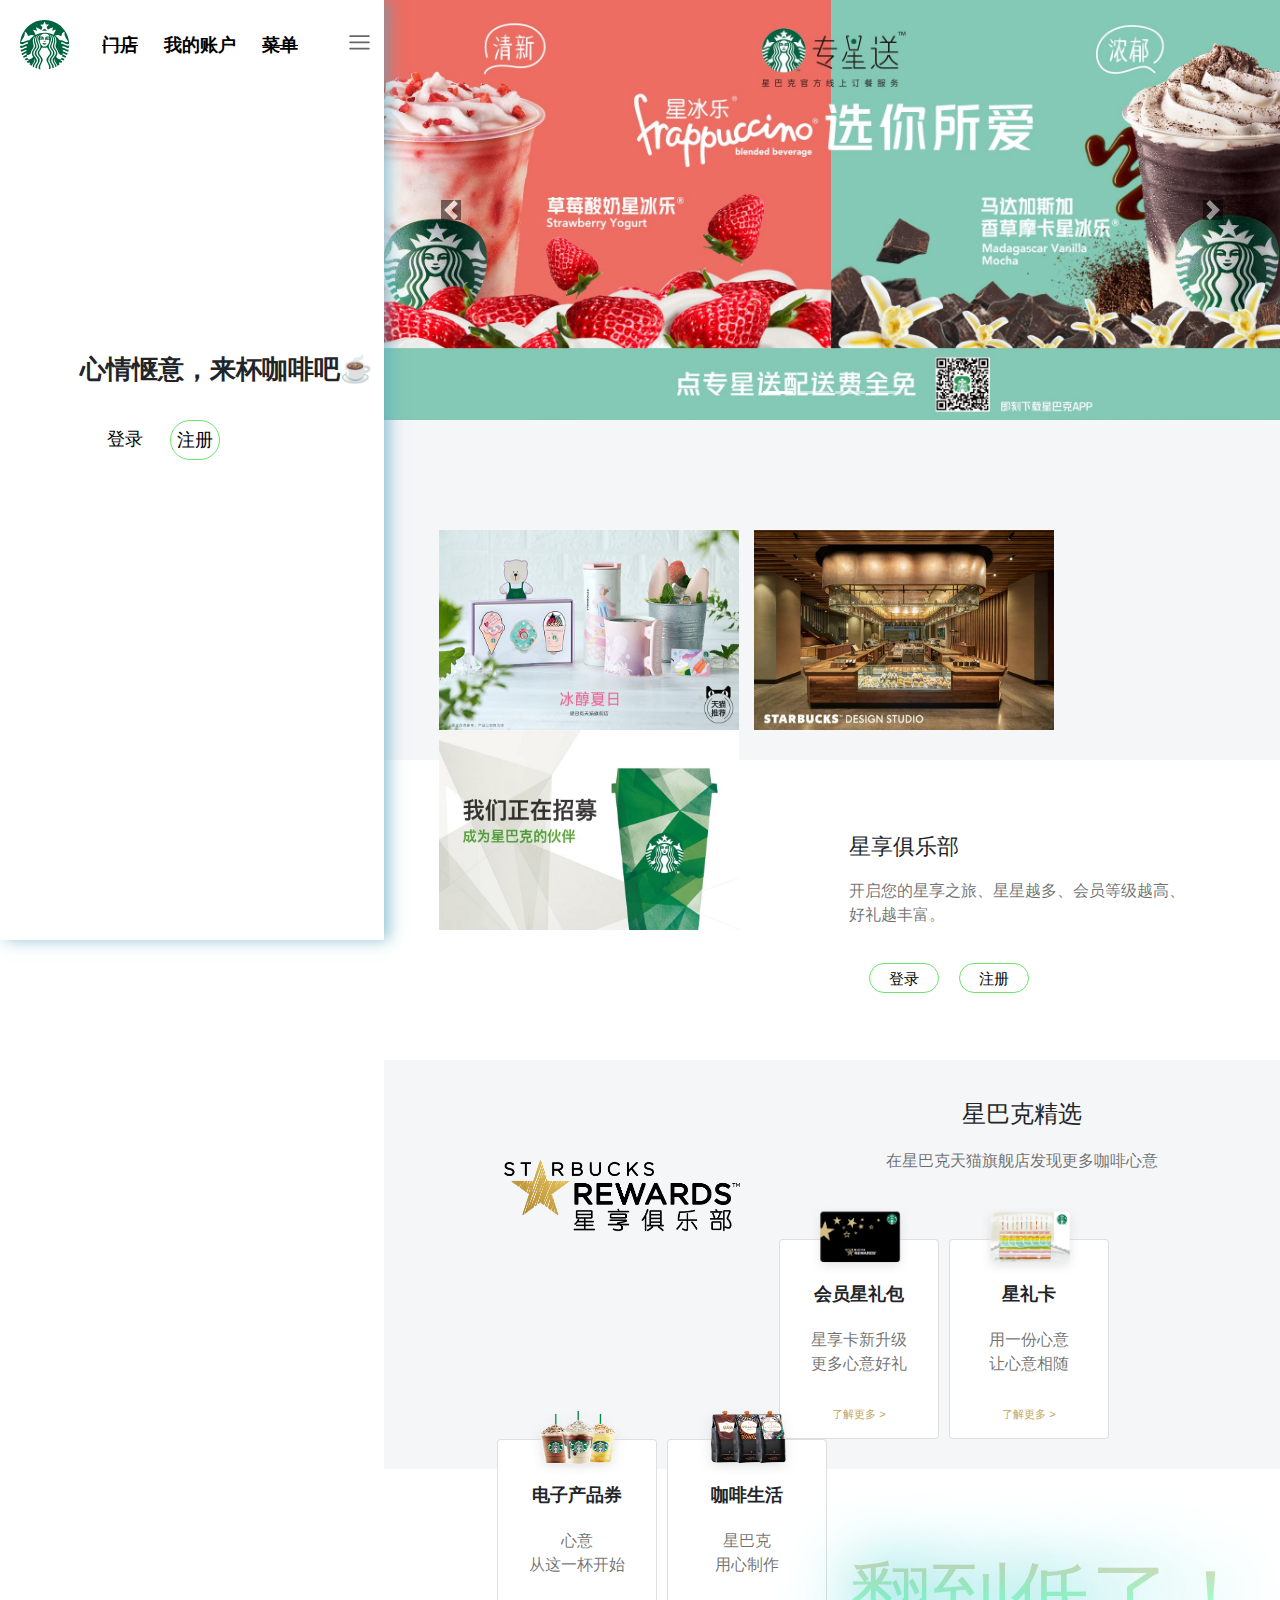
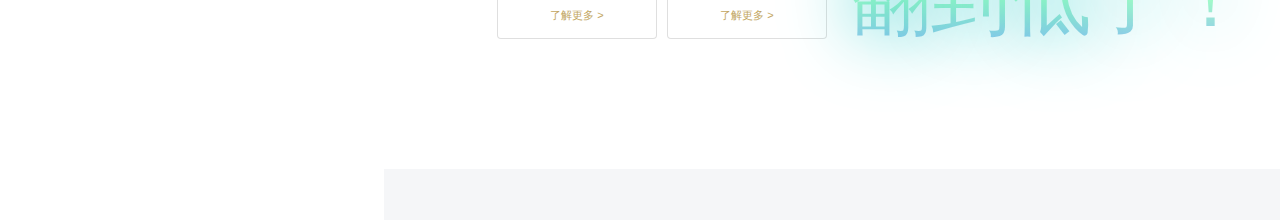
<file: index.html>
<!doctype html>
<html lang="en">
<head>
    <meta charset="utf-8">
    <meta name="viewport" content="width=device-width, initial-scale=1, shrink-to-fit=no">

    <link rel="stylesheet" type="text/css" href="Bootstrap/bootstrap.min.css">
    <link rel="stylesheet" type="text/css" href="css/index.css">
    <script src="jquery/jquery-3.4.1.min.js"></script>
    <title>星巴克</title>
</head>
<body>

    <script src="Bootstrap/jquery.slim.min.js"></script>
    <script src="Bootstrap/popper.min.js"></script>
    <script src="Bootstrap/bootstrap.min.js"></script>

    <div id="body_left">
        <iframe name="b_left" id="iframe1" src="src/nav.html" frameborder="0" align="left" width="100%" height="100%" scrolling="no">
        </iframe>
    </div>

    <div id="body_right">
        <iframe name="b_right" id="iframe2" src="src/sy.html" frameborder="0" align="left" width="100%" height="100%" scrolling="no">
        </iframe>
    </div>


</body>
</html>
</file>
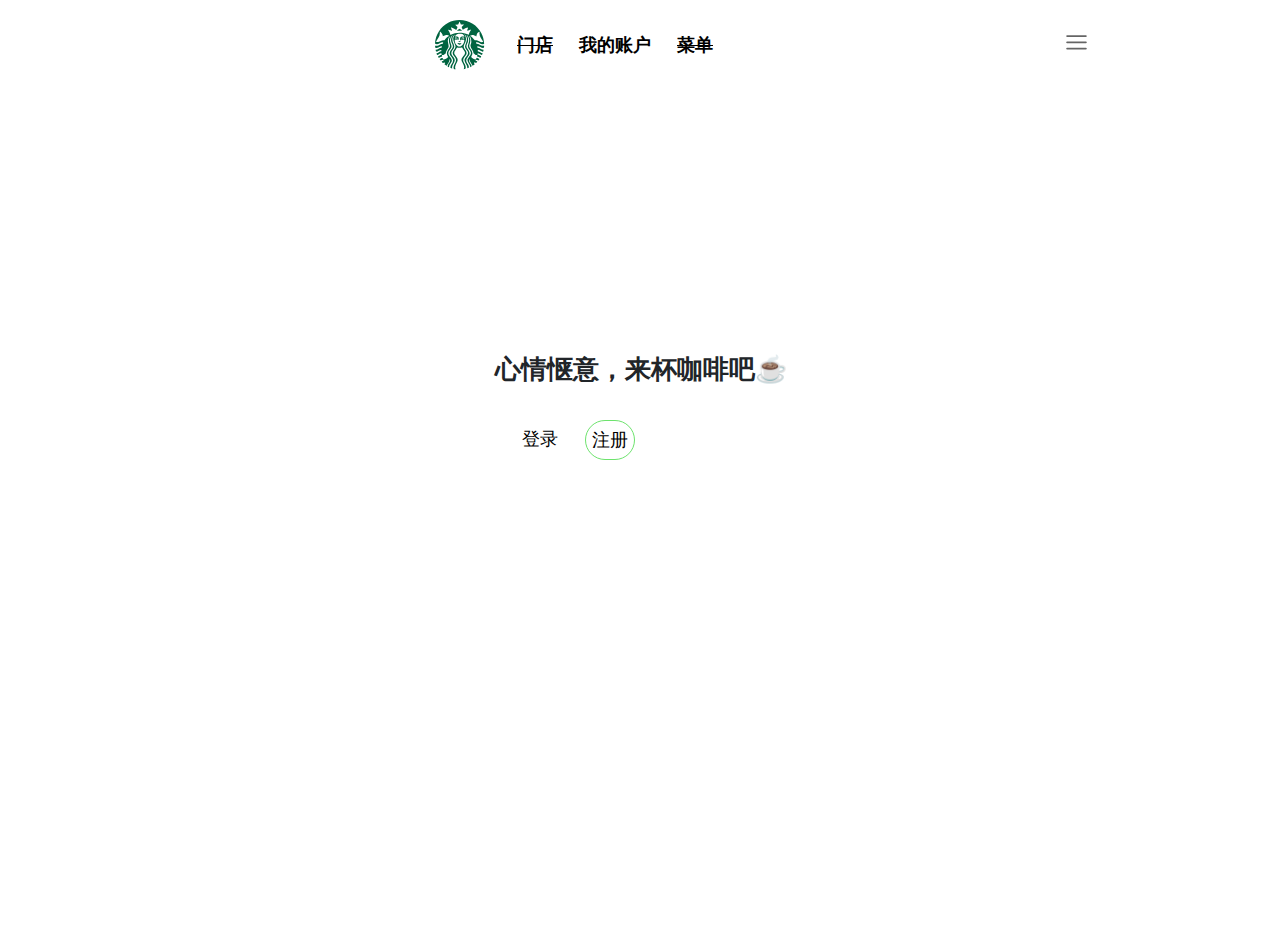
<file: src/nav.html>
<!doctype html>
<html lang="en">
<head>
    <meta charset="utf-8">
    <meta name="viewport" content="width=device-width, initial-scale=1, shrink-to-fit=no">

    <link rel="stylesheet" type="text/css" href="../Bootstrap/bootstrap.min.css">
    <link rel="stylesheet" type="text/css" href="../css/nav.css">
    <link rel="stylesheet" type="text/css" href="../css/nav_nav.css">
    <script src="../jquery/jquery-3.4.1.min.js"></script>
    <script src="../jquery/nav.js"></script>
    <script src="../js/qhys.js"></script>
    <title>nav</title>
</head>
<body>
<script src="../Bootstrap/jquery.slim.min.js"></script>
<script src="../Bootstrap/popper.min.js"></script>
<script src="../Bootstrap/bootstrap.min.js"></script>

<div id="nav_top">
    <div class="logo">
        <a href="../index.html" target="b_right"><img src="../img/logo.svg" class="logo" title="首页"/></a>
    </div>

    <div class="nav_top_nav" id="nav_top_nav1">
        <ul class="ul1">
            <li><a href="#"><s>门店</s></a></li>
            <li><a href="wdzh.html" target="b_right" id="wdzhy">我的账户</a></li>
            <li><a href="#"><s>菜单</s></a></li>
        </ul>
    </div>

    <div class="kz">
        <a href="#">
            <img src="../img/icon-hamburger.svg" class="kz" id="djkz"/>
        </a>
    </div>
</div>

<div id="nav_body">
    <iframe name="b_left" id="iframe2" src="../src/nav/moren.html" frameborder="0" align="left" width="100%" height="100%" scrolling="no">
    </iframe>
    <div id="nav_body2" >
        <div class="nav_body2_top nav_nav_nav">
            <ul>
                <li>门店</li>
                <li>星享俱乐部</li>
                <li>菜单</li>
            </ul>
            <hr class="b">
        </div>
        <div class="nav_body2_body nav_nav_nav">
            <ul>
                <li>星巴克移动应用</li>
                <li>星礼卡</li>
                <li>星巴克甄选</li>
                <li>啡快 - 在线点&nbsp;到店取</li>
                <li>专星送</li>
                <li>咖啡星讲堂</li>
                <li>上海烘培工厂</li>
                <li>关于星巴克</li>
                <li>帮助中心</li>
            </ul>
            <hr class="b">
        </div>
        <div class="nav_body2_bot">
            <div class="nav_body2_bot2">
                <div id="dl" class="dlzc"><a href="wdzh.html" target="b_right">登录</a></div>
                <div id="zc" class="dlzc zcbk"><a href="zc.html" target="b_right">注册</a></div>
            </div>

        </div>
    </div>
</div>



</body>
</html>
</file>
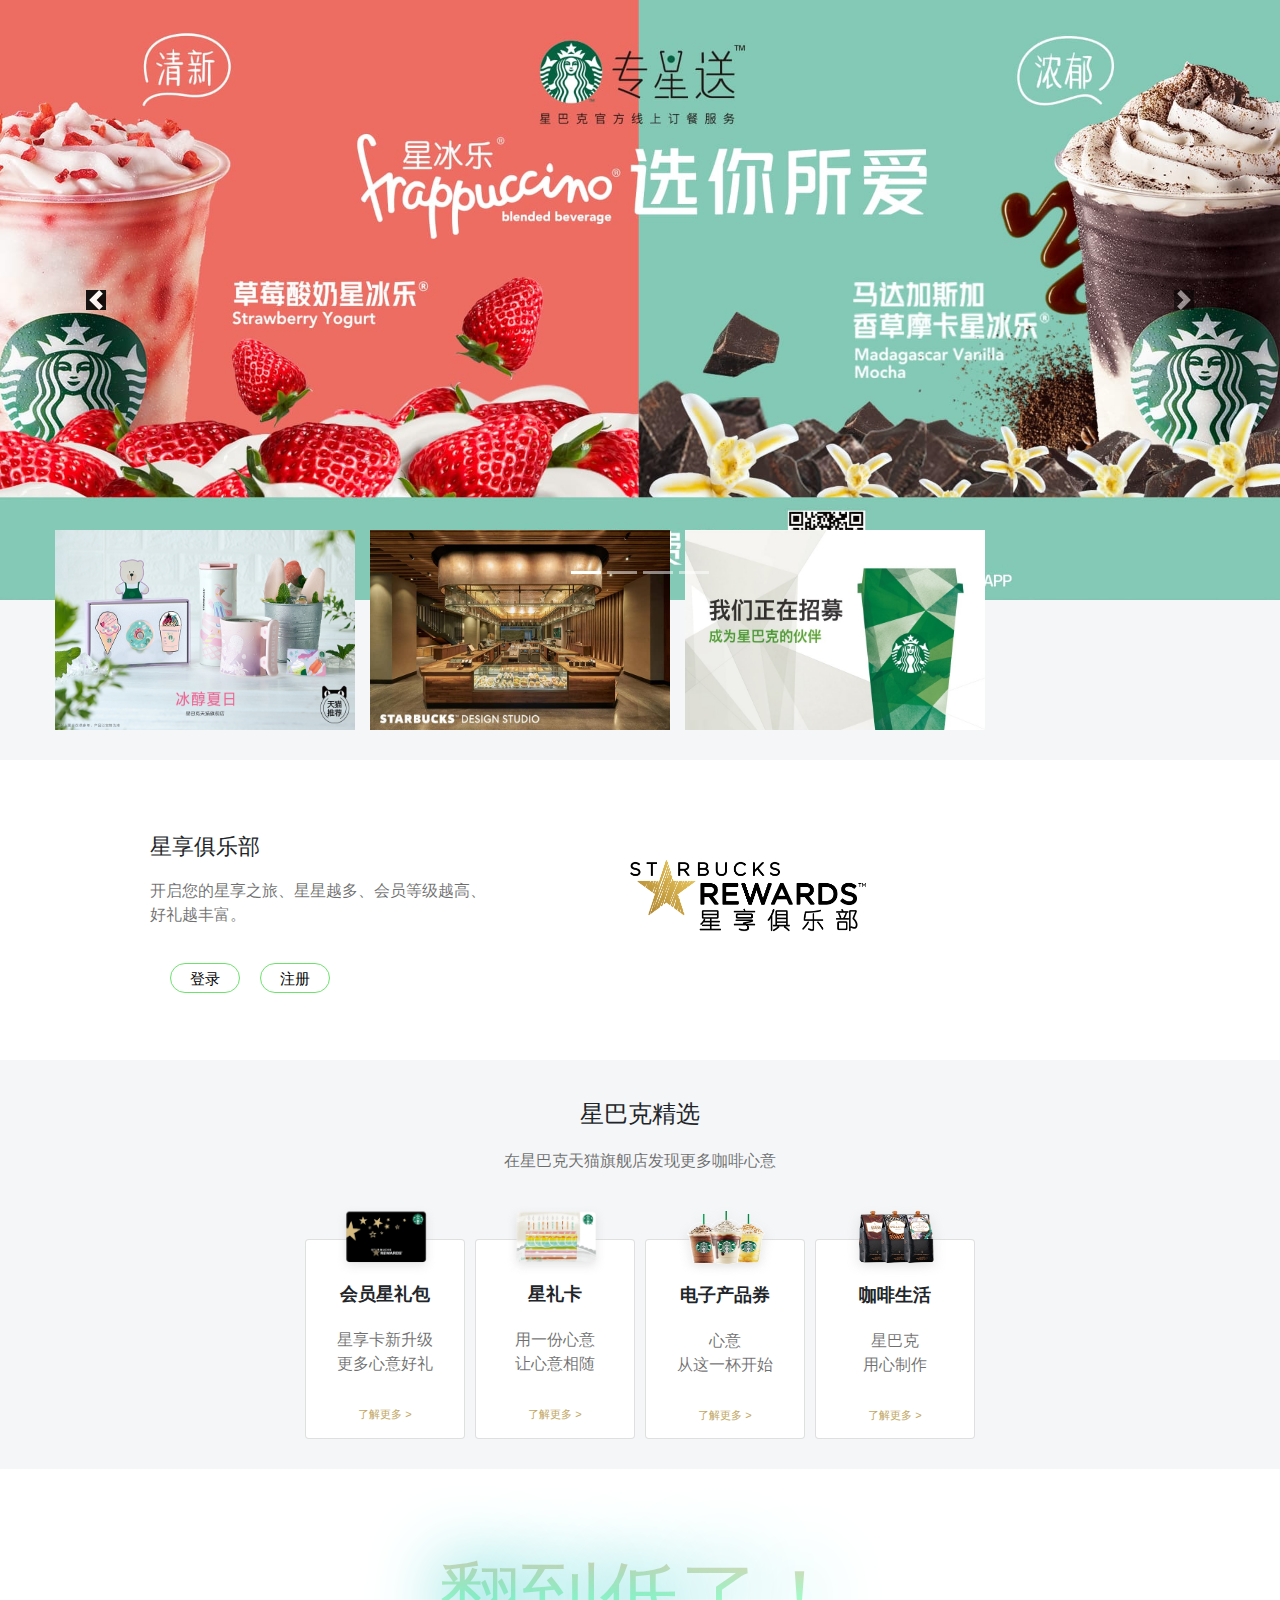
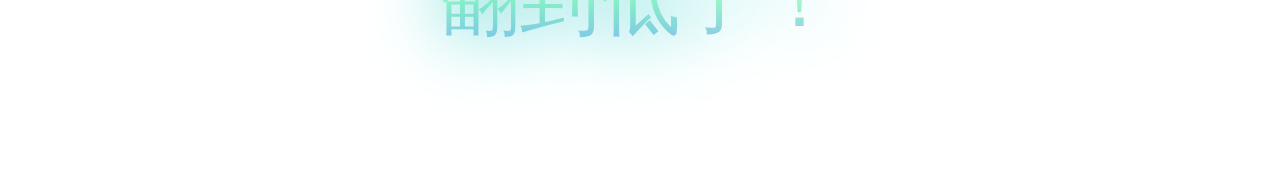
<file: src/sy.html>
<!doctype html>
<html lang="en">
<head>
    <meta charset="utf-8">
    <meta name="viewport" content="width=device-width, initial-scale=1, shrink-to-fit=no">

    <link rel="stylesheet" type="text/css" href="../Bootstrap/bootstrap.min.css">
    <link rel="stylesheet" type="text/css" href="../css/sy.css">
    <script src="../jquery/jquery-3.4.1.min.js"></script>
    <title>星巴克</title>
</head>
<body>

<script src="../Bootstrap/jquery.slim.min.js"></script>
<script src="../Bootstrap/popper.min.js"></script>
<script src="../Bootstrap/bootstrap.min.js"></script>

    <div id="tplb">
        <div id="carouselExampleIndicators" class="carousel slide" data-ride="carousel">
            <ol class="carousel-indicators">
                <li data-target="#carouselExampleIndicators" data-slide-to="0" class="active qhtpan"></li>
                <li data-target="#carouselExampleIndicators" data-slide-to="1"></li>
                <li data-target="#carouselExampleIndicators" data-slide-to="2"></li>
                <li data-target="#carouselExampleIndicators" data-slide-to="3"></li>
            </ol>
            <div class="carousel-inner">
                <div class="carousel-item active">
                    <img class="d-block w-100" src="../img/tplb1.jpg" alt="一">
                </div>
                <div class="carousel-item">
                    <img class="d-block w-100" src="../img/tplb2.jpg" alt="二">
                </div>
                <div class="carousel-item">
                    <img class="d-block w-100" src="../img/tplb3.jpg" alt="三">
                </div>
                <div class="carousel-item">
                    <img class="d-block w-100" src="../img/tplb4.jpg" alt="四">
                </div>
            </div>
            <a class="carousel-control-prev" href="#carouselExampleIndicators" role="button" data-slide="prev">
                <span class="carousel-control-prev-icon qhtpan" aria-hidden="true"></span>
                <span class="sr-only">上一张</span>
            </a>
            <a class="carousel-control-next" href="#carouselExampleIndicators" role="button" data-slide="next">
                <span class="carousel-control-next-icon qhtpan" aria-hidden="true"></span>
                <span class="sr-only">下一张</span>
            </a>
        </div>
    </div>

    <div class="tptd">
        <ul>
            <li><a href="#"><img src="../img/tptd1.jpg"  title="点了没用，不用点"/></a></li>
            <li><a href="#"><img src="../img/tptd2.jpg"  title="点了没用，不用点"/></a></li>
            <li><a href="#"><img src="../img/tptd3.jpg"  title="点了没用，不用点"/></a></li>
        </ul>
    </div>

    <div class="div_3">
        <div class="div_3_left">
            <p class="p_xxjlb">星享俱乐部</p>
            <p class="p_kq">开启您的星享之旅、星星越多、会员等级越高、好礼越丰富。</p>

            <div class="div1_bot">
                <div id="dl" class="dlzc zcbk"><a href="wdzh.html" target="b_right">登录</a></div>
                <div id="zc" class="dlzc zcbk"><a href="zc.html" target="b_right">注册</a></div>
            </div>
        </div>

        <div class="div_3_right">
            <img src="../img/logo-msr-new.svg" />
        </div>
    </div>

    <div class="div_4">
        <h4>星巴克精选</h4>
        <p class="p_zxbk">在星巴克天猫旗舰店发现更多咖啡心意</p>
        <div class="div_4_div">
            <div class="card">
                <img src="../img/card1.png" class="img_card">
                <div class="card_wz">
                    <p class="card_wz_p1">会员星礼包</p>
                    <p class="card_wz_p2">星享卡新升级</p>
                    <p class="card_wz_p2">更多心意好礼</p>
                </div>
                <p class="p_ljgd">了解更多 ></p>
            </div>
            <div class="card">
                <img src="../img/card2.png" class="img_card">
                <div class="card_wz">
                    <p class="card_wz_p1">星礼卡</p>
                    <p class="card_wz_p2">用一份心意</p>
                    <p class="card_wz_p2">让心意相随</p>
                </div>
                <p class="p_ljgd">了解更多 ></p>
            </div>
            <div class="card">
                <img src="../img/card4.png" class="img_card">
                <div class="card_wz">
                    <p class="card_wz_p1">电子产品券</p>
                    <p class="card_wz_p2">心意</p>
                    <p class="card_wz_p2">从这一杯开始</p>
                </div>
                <p class="p_ljgd">了解更多 ></p>
            </div>
            <div class="card">
                <img src="../img/card3.png" class="img_card">
                <div class="card_wz">
                    <p class="card_wz_p1">咖啡生活</p>
                    <p class="card_wz_p2">星巴克</p>
                    <p class="card_wz_p2">用心制作</p>
                </div>
                <p class="p_ljgd">了解更多 ></p>
            </div>
        </div>

        <div class="div_5">
            <p>翻到低了！</p>
        </div>
    </div>



</body>
</html>
</file>
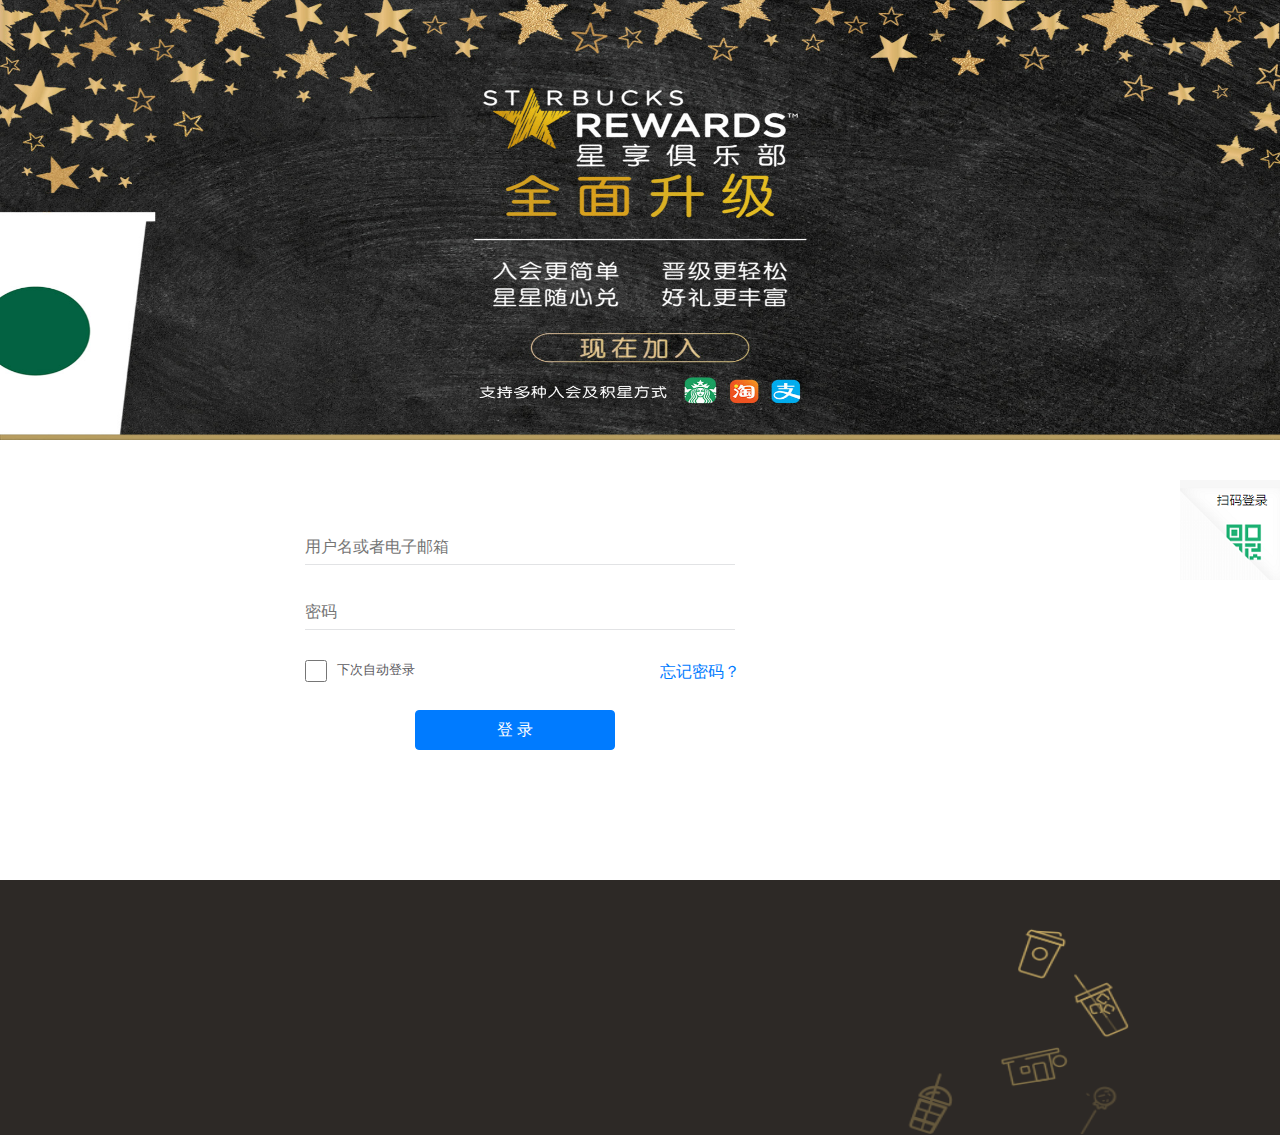
<file: src/wdzh.html>
<!doctype html>
<html lang="en">
<head>
    <meta charset="utf-8">
    <meta name="viewport" content="width=device-width, initial-scale=1, shrink-to-fit=no">

    <link rel="stylesheet" type="text/css" href="../Bootstrap/bootstrap.min.css">
    <link rel="stylesheet" type="text/css" href="../css/wdzh.css">

    <link rel="stylesheet" type="text/css" href="../Bootstrap/bootstrap.css" />
    <link href="../Bootstrap/font-awesome.min.css" rel="stylesheet">
    <link rel="stylesheet" type="text/css" href="../Bootstrap/build.css">

    <script src="../jquery/jquery-3.4.1.min.js"></script>
    <script src="../js/dl.js"></script>
    <title>我的账户</title>
</head>
<body>

<script src="../Bootstrap/jquery.slim.min.js"></script>
<script src="../Bootstrap/popper.min.js"></script>
<script src="../Bootstrap/bootstrap.min.js"></script>

    <div class="div_wdzh">
        <a href="#">
            <img src="../img/wdzh.jpg" class="img_wdzh" />
        </a>
    </div>
    <div class="div_dl">
        <img src="../img/smdl.png" class="qhdlzc kd" id="qh"/>
        <div id="dldldl" class="div_dlk" style="display: block">
            <form>
                <input id="zh" type="text" class="srkys" placeholder="用户名或者电子邮箱"/>
                <input id="mm" type="password" class="srkys" placeholder="密码"/>
                <input class="fxk" type="checkbox" />
                <p class="xczddl">下次自动登录</p>
                <p class="wjmm"><a href="#">忘记密码？</a></p>
                <input type="submit" value="登 录" class="btn btn-primary dlan" id="dl"/>
            </form>
        </div>

        <div id="smsmsm" class="div_dlk" style="display: none">
            <p class="dkxbk">打开星巴克App，在“我”页面右上角点开扫描二维码图标。</p>
            <img src="../img/smdljm.png" class="img_smdljm" />
        </div>
    </div>

    <div class="div_bot">
        <img src="../img/dl_xm.png" class="img_bot"/>
    </div>
</body>
</html>
</file>
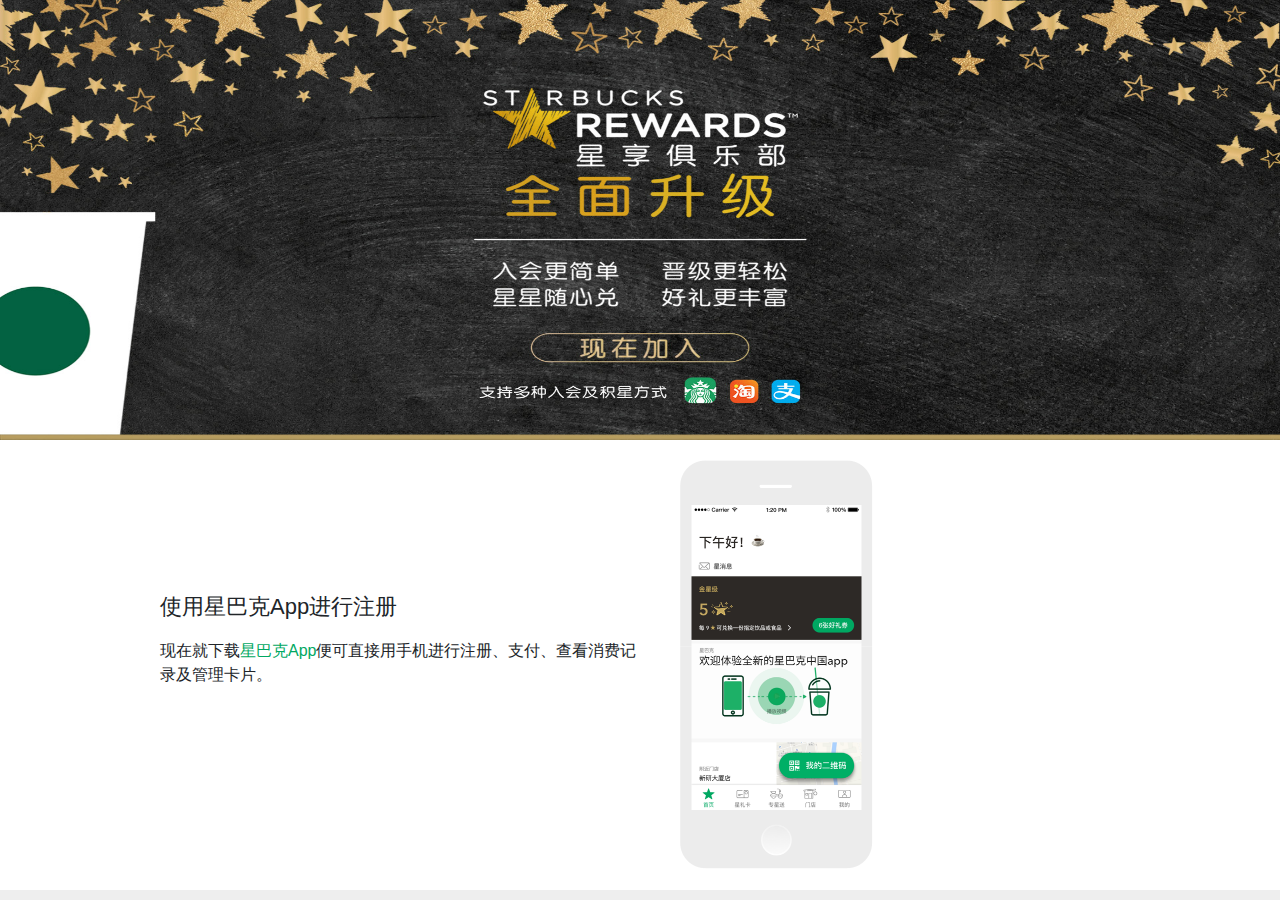
<file: src/zc.html>
<!doctype html>
<html lang="en">
<head>
    <meta charset="utf-8">
    <meta name="viewport" content="width=device-width, initial-scale=1, shrink-to-fit=no">

    <link rel="stylesheet" type="text/css" href="../Bootstrap/bootstrap.min.css">
    <link rel="stylesheet" type="text/css" href="../css/zc.css">
    <link rel="stylesheet" type="text/css" href="../css/wdzh.css">
    <script src="../jquery/jquery-3.4.1.min.js"></script>
    <title>星巴克</title>
</head>
<body>

<script src="../Bootstrap/jquery.slim.min.js"></script>
<script src="../Bootstrap/popper.min.js"></script>
<script src="../Bootstrap/bootstrap.min.js"></script>

<div class="div_wdzh">
    <a href="#">
        <img src="../img/wdzh.jpg" class="img_wdzh" />
    </a>
</div>

<div class="div_zc">
    <div class="div_zc_wz">
        <p class="p_syxbk">使用星巴克App进行注册</p>
        <p>现在就下载<a href="https://www.starbucks.com.cn/apps/" target="_blank">星巴克App</a>便可直接用手机进行注册、支付、查看消费记录及管理卡片。</p>
    </div>
    <div class="div_zc_img">
        <img src="../img/sj.png" class="sj"/>
    </div>
</div>


</body>
</html>
</file>
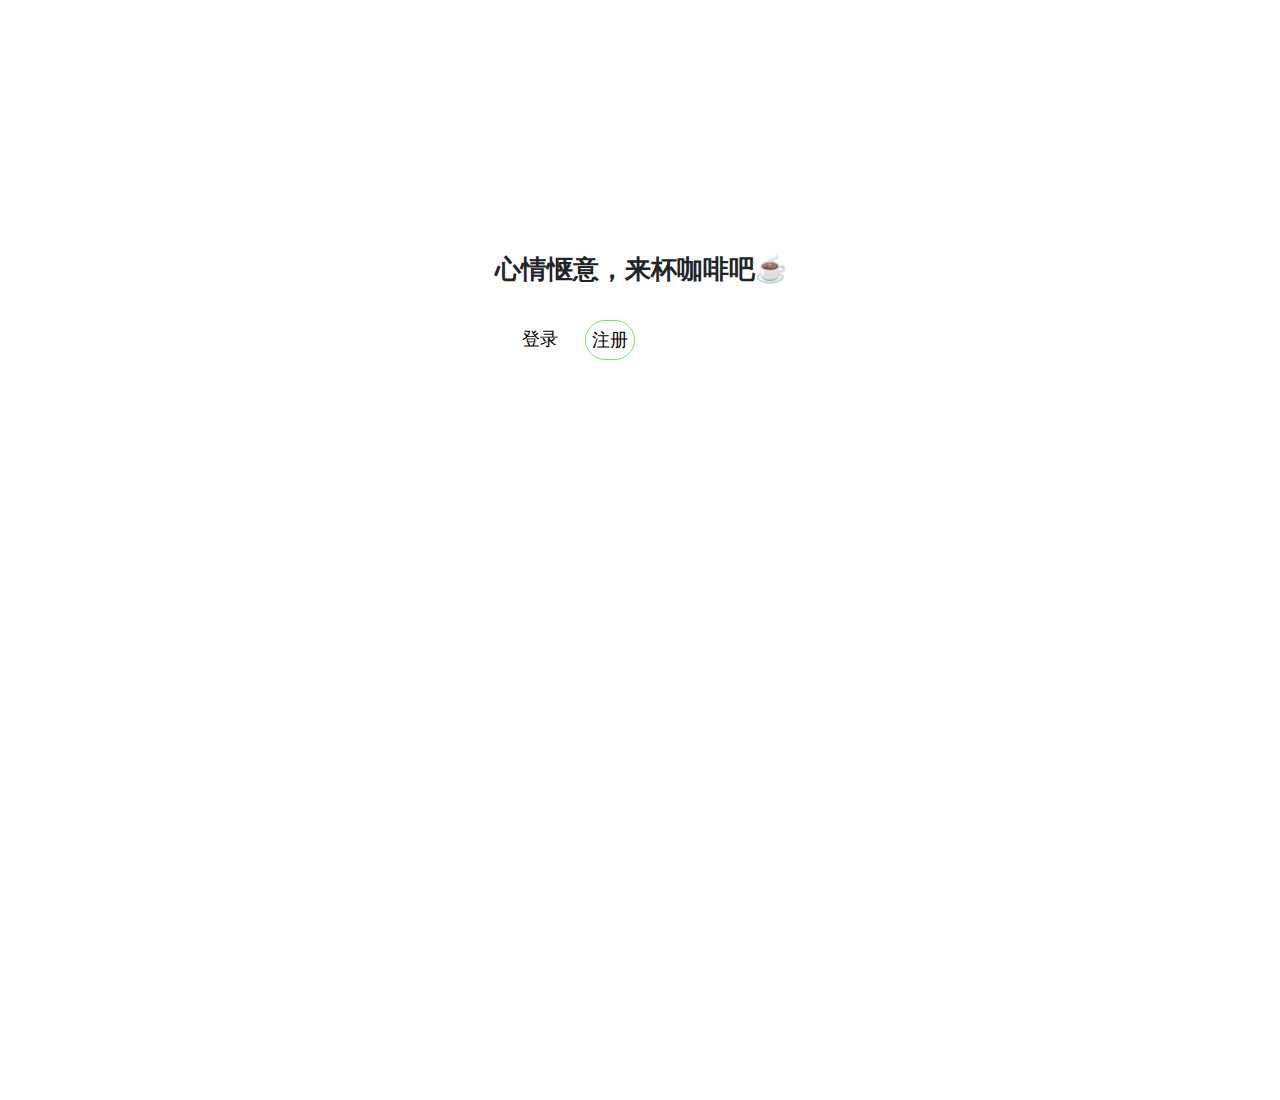
<file: src/nav/moren.html>
<!doctype html>
<html lang="en">
<head>
    <meta charset="utf-8">
    <meta name="viewport" content="width=device-width, initial-scale=1, shrink-to-fit=no">

    <link rel="stylesheet" type="text/css" href="../../Bootstrap/bootstrap.min.css">
    <link rel="stylesheet" type="text/css" href="../../css/nav_nav.css">
    <script src="../../jquery/jquery-3.4.1.min.js"></script>
    <script src="../../js/qhys.js"></script>
    <title></title>
</head>
<body>

<script src="../../Bootstrap/jquery.slim.min.js"></script>
<script src="../../Bootstrap/popper.min.js"></script>
<script src="../../Bootstrap/bootstrap.min.js"></script>

<div id="div1">
    <div class="div1_top">
        <p class="p1">心情惬意，来杯咖啡吧☕</p>
    </div>

    <div class="div1_bot">
        <div id="dl" class="dlzc"><a href="../wdzh.html" target="b_right">登录</a></div>
        <div id="zc" class="dlzc  zcbk"><a href="../zc.html" target="b_right">注册</a></div>
    </div>
</div>



</body>
</html>
</file>
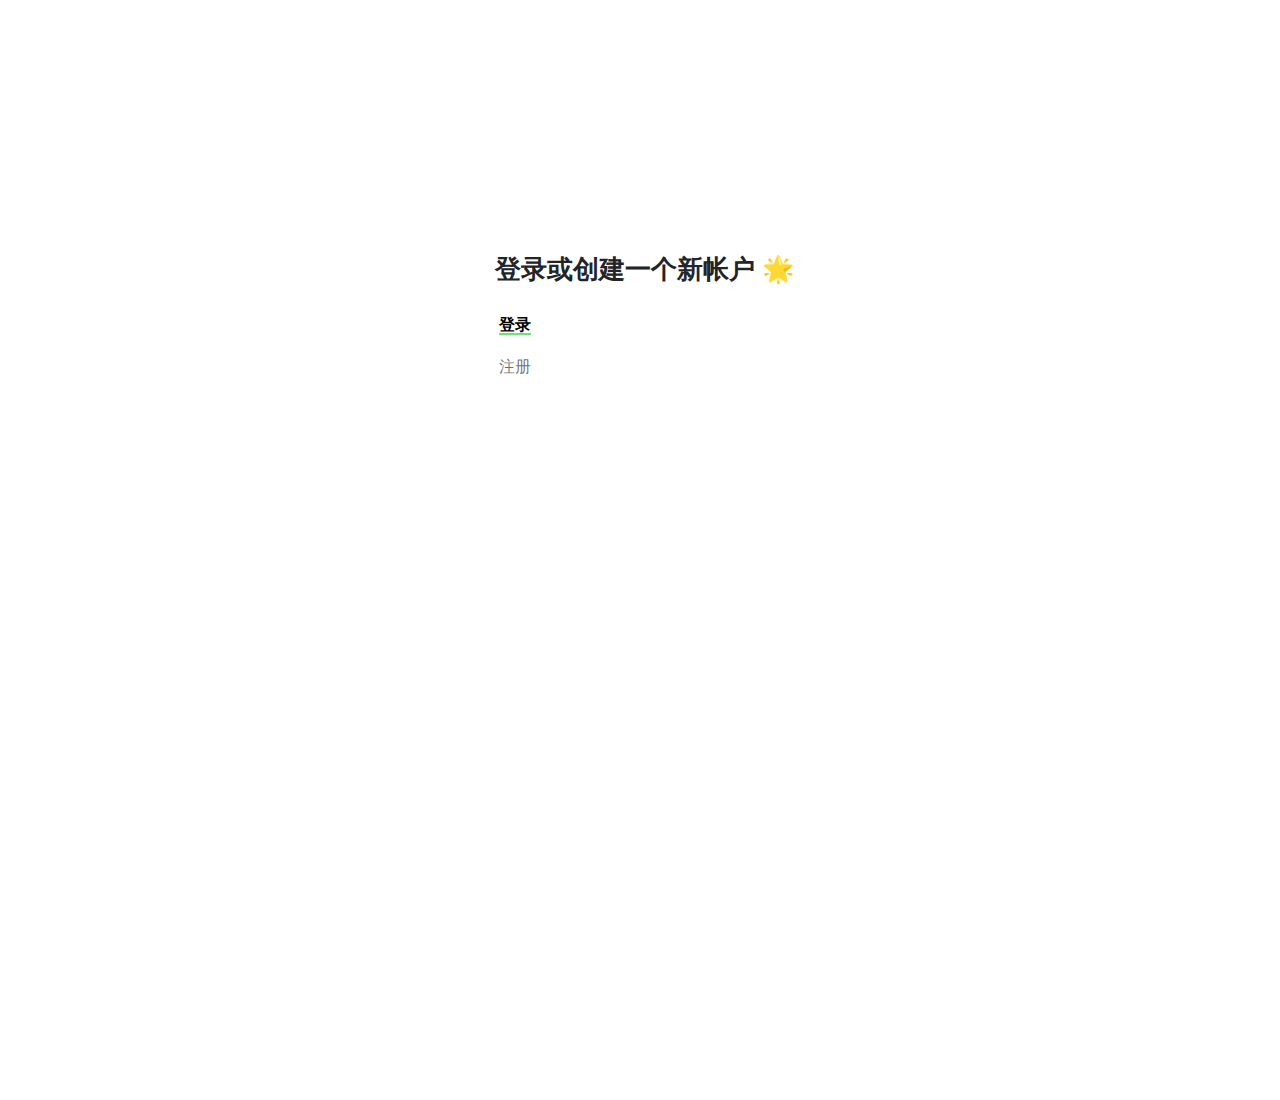
<file: src/nav/xzdlzc.html>
<!doctype html>
<html lang="en">
<head>
    <meta charset="utf-8">
    <meta name="viewport" content="width=device-width, initial-scale=1, shrink-to-fit=no">

    <link rel="stylesheet" type="text/css" href="../../Bootstrap/bootstrap.min.css">
    <link rel="stylesheet" type="text/css" href="../../css/xzdlzc.css">
    <script src="../../jquery/jquery-3.4.1.min.js"></script>
    <script src="../../jquery/nav.js"></script>
    <title></title>
</head>
<body>

<script src="../../Bootstrap/jquery.slim.min.js"></script>
<script src="../../Bootstrap/popper.min.js"></script>
<script src="../../Bootstrap/bootstrap.min.js"></script>

<div id="div1">
    <div class="div1_top">
        <p class="p1">登录或创建一个新帐户 🌟</p>
    </div>

    <div class="div1_bot">
        <div id="dl" class="xzdlzc dj"><a href="../wdzh.html" target="b_right">登录</a></div>
        <div id="zc" class="xzdlzc"><a href="../zc.html" target="b_right">注册</a></div>
    </div>
</div>



</body>
</html>
</file>
<file: css/index.css>
em{
    font-style: normal;
}

*{
    margin: 0;
    padding: 0;
}

a{
    text-decoration: none;
}

li{
    list-style: none;
}

textarea{
    resize: none;
}

body{
    min-width:968px;
}

div#body_left{
    width: 30%;
    height: 940px;
    background-color: wheat;
    float: left;
    position: fixed;
    top:0px;
    left: 0px;
    box-shadow: 5px 0px 15px rgba(89, 166, 190, 0.65);
}

div#body_right{
    width: 70%;
    height: 1820px;
    background-color: #1e7e34;
    float: right;
}

@media (max-width: 1100px) {
    #body_left{
        display: none;
    }
    #body_right{
        width: 100% !important;
    }
}
</file>
<file: css/nav.css>
em{
    font-style: normal;
}

*{
    margin: 0;
    padding: 0;
}

a{
    text-decoration: none;
}

li{
    list-style: none;
}

textarea{
    resize: none;
}

.nav_body2_bot2 a{
    color: #6de36d !important;
}

.nav_body2_bot2 a:hover{
    text-decoration: none;
}

body{
    width: 450px;
    height: 950px;
    margin: 0 auto;
}

.logo{
    float: left;
    width: 50px;
    height: 50px;
    margin-left: 10px;
    margin-top: 10px;
}

div#nav_top{
    width: 100%;
    height: 100px;
}

div#nav_body{
    width: 100%;
    height: 850px;
}

div#nav_body2{
    width: 100%;
    height: 850px;
    display: none;
}

.nav_top_nav{
    margin-top: 25px;
    float: left;
    margin-left: 20px;
}

ul.ul1 li{
    float: left;
    width: 80px;
    height: 40px;
    line-height: 40px;
    text-align: center;
    font-size: 18px;
    font-weight: bold;
}

ul.ul1 li a{
    color: black;
}

div.kz{
    width: 50px;
    height: 100px;
    position: absolute;
    top:0;
    left:80%;
}

img.kz{
    height: 25px;
    width: 25px;
    position: relative;
    top:30px;
    left: 40px;
}

.nav_body2_top{
    position: relative;
    top:20px;
    height: 150px;
    width: 100%;
}

.nav_body2_body{
    position: relative;
    top:20px;
}

.nav_body2_bot{
    position: relative;
    top:10px;
}

.nav_body2_bot2{
    width: 200px;
    margin: 0 140px;
}

.nav_nav_nav ul{

}

.nav_nav_nav li{
    width: 100%;
    height: 40px;
    line-height: 40px;
    text-align: center;
    font-size: 16px;
    font-weight: bold;
    user-select: none;/*-文字不被选中-*/
    cursor:pointer;/*鼠标悬浮大拇指*/
}

.b{
    width: 400px;
    margin: 0 auto;
}


.yc{
    display: none !important;
}

.xs{
    display: block !important;
}

iframe#iframe2{
    visibility: visible;
}
</file>
<file: css/nav_nav.css>
em{
    font-style: normal;
}

*{
    margin: 0;
    padding: 0;
}

a{
    text-decoration: none;
}

li{
    list-style: none;
}

textarea{
    resize: none;
}

body{
    width: 450px;
    height: 850px;
    margin: 0 auto;
}


#div1{
    height: 100px;
    width: 380px;
    margin: 250px 80px;
}

.div1_top{
    width: 100%;
    height: 50px;
}

.p1{
    font-size: 26px;
    font-weight: bold;
}

.div1_bot{
    width: 100%;
    height: 50px;
}

.dlzc{
    margin-top: 20px;
    height: 40px;
    width: 50px;
    float: left;
    margin-left: 20px;
    font-size: 18px;
    color: #00a862;
    line-height: 38px;
    text-align: center;
    user-select: none;/*-文字不被选中-*/
    cursor:pointer;/*鼠标悬浮大拇指*/
}

.zcbk{
    border: 1px solid #6de36d;
    border-radius: 25px;
}

.div1_bot a{
    color: black !important;
}

.div1_bot a:hover{
    text-decoration: none;
}
</file>
<file: css/sy.css>
em{
    font-style: normal;
}

*{
    margin: 0;
    padding: 0;
}

a{
    text-decoration: none;
}

li{
    list-style: none;
}

textarea{
    resize: none;
}

body{
    width: 100%;
    height: 100%;
    background-color: #f5f6f8;
}

div#tplb{
    width: 100%;
    height: 500px;
}

div.tptd{
    width: 100%;
    height: 250px;

}

div.tptd ul{
    width: 100%;
    height: 230px;
    position: relative;
    top:30px;
    left:40px;
}

div.tptd ul li{
    width: 300px;
    height: 200px;
    float: left;
    margin-left: 15px;
    transition:relative 5s;
}

div.tptd ul li:hover{
    position: relative;
    top:-10px;
    box-shadow: 5px 5px 15px rgba(89, 166, 190, 0.65);
}

div.tptd ul li img{
    width: 300px;
    height: 200px;
}

.qhtpan{
    background-color: black;
}

div.div_3{
    width: 100%;
    height: 300px;
    background-color: white;
    margin-top: 10px;
}

.div_3_left{
    width: 360px;
    height: 220px;
    margin: 40px 0px;
    float: left;
    margin-left: 150px;
}

.div_3_right{
    width: 360px;
    height: 220px;
    margin: 40px 0px;
    float: left;
    margin-left: 20px;
}

.div1_bot{
    width: 100%;
    height: 50px;
}

.dlzc{
    margin-top: 20px;
    height: 30px;
    width: 70px;
    float: left;
    margin-left: 20px;
    font-size: 15px;
    color: #00a862;
    line-height: 30px;
    text-align: center;
    user-select: none;
    cursor:pointer;
}

.zcbk{
    border: 1px solid #6de36d;
    border-radius: 25px;
}

.p_xxjlb{
    font-size: 22px;
    margin-top: 30px;
}

.p_kq{
    color: rgba(0, 0, 0, 0.56);
    width: 350px;
}

.div_3_right img{
    width: 236px;
    height: 72px;
    margin: 60px 100px;
}

.div1_bot div:hover{
    background-color: #6de36d;
}

div.div_4{
    width: 100%;
    height: 400px;
}

div.div_4 h4{
    padding-top: 40px;
    text-align: center;
    margin-bottom: 20px;
}

.p_zxbk{
    color: rgba(0, 0, 0, 0.56);
    text-align: center;
}

.div_4_div{
    width: 700px;
    height: 250px;
    margin: 0 auto;
}

div.card{
    width: 160px;
    height: 200px;
    margin-right: 10px;
    float: left;
    position: relative;
    top:50px;
    left: 15px;
    user-select: none;
    cursor:pointer;
    background-color: white;
}

.img_card{
    width: 100px;
    height: 72px;
    position: relative;
    top:-35px;
    left:30px;
}

div.card_wz{
    position: relative;
    top:-30px;
}

.card_wz_p1{
    font-weight: bold;
    text-align: center;
    font-size: 18px;
    margin-bottom: 20px;
}

.card_wz_p2{
    color: rgba(0, 0, 0, 0.56);
    margin: 0;
    padding: 0;
    text-align: center;
}
.p_ljgd{
    text-align: center;
    font-size: 11px;
    color: #c2a661;
}

div.div_4_div .card:hover{
    position: relative;
    top:38px;
    box-shadow: 5px 4px 10px #9f9f9f;
}

div.div_5{
    background-color: white;
    width: 100%;
    height: 300px;
    margin-top: 30px;
}

div.div_5 p{
    text-align: center;
    font-size: 80px;
    color: white;
    position: relative;
    top:70px;
    text-shadow: 0px 0px 70px #11c3c1;
    user-select: none;

    background-image:-webkit-linear-gradient(bottom, #8ab0ff, #abfdc8, #ffbfa9);
    -webkit-background-clip:text;
    -webkit-text-fill-color:transparent;/*-文字渐变-*/
}


.div1_bot a{
    color: black !important;
}

.div1_bot a:hover{
    text-decoration: none;
}
</file>
<file: css/wdzh.css>
em{
    font-style: normal;
}

*{
    margin: 0;
    padding: 0;
}

a{
    text-decoration: none;
}

li{
    list-style: none;
}

textarea{
    resize: none;
}

body{
    width: 100%;
    height: 100%;
    background-color: #eeeeee;
}

.div_wdzh{
    width: 100%;
    height: 440px;
}

.img_wdzh{
    width: 100%;
    height: 440px;
}

.div_dl{
    width: 100%;
    height: 300px;
    margin-top: 40px;
}

.div_dlk{
    width: 480px;
    height: 300px;
    position: relative;
    left:280px;
}

form{
    position: relative;
    top:50px;
}

input:focus{
    outline:none;
}

input.srkys{
    width: 430px;
    height: 35px;
    border: none;
    border-bottom: 1px solid #e2e3e5;
    margin-bottom: 30px;
    margin-left: 25px;
}

.dlan{
    width: 200px;
    height: 40px;
    position: relative;
    top:50px;
}

.fxk{
    width: 22px;
    height: 22px;
    margin-left: 25px;
    float: left;
}

p.xczddl{
    float: left;
    margin-left: 10px;
    font-size: 13px;
    color: #5c5b5f;
}

.wjmm{
    float: right;
    margin-right: 20px;
}

.srkys:hover,.srkys:focus{
    border-bottom: 1px solid #00a862 !important;
}

.qhdlzc{
    position: absolute;
    right: 0px;
    cursor:pointer;
    display: block;
}

.kd{
    width: 100px;
    height: 100px;
}

p.dkxbk{
    padding-top: 20px;
    font-weight: bold;
    text-align: center;
}

.img_smdljm{
    position: relative;
    top:30px;
    left: 50px;
    width: 350px;
    height: 250px;
}

.div_bot{
    position: relative;
    top:100px;
    width: 100%;
    height: 255px;
}

.img_bot{
    width: 100%;
    height: 255px;
}
</file>
<file: Bootstrap/build.css>
.checkbox {

    padding-left: 20px; }

.checkbox label {

    display: inline-block;

    vertical-align: middle;

    position: relative;

    padding-left: 5px; }

.checkbox label::before {

    content: "";

    display: inline-block;

    position: absolute;

    width: 17px;

    height: 17px;

    left: 0;

    margin-left: -20px;

    border: 1px solid #cccccc;

    border-radius: 3px;

    background-color: #fff;

    -webkit-transition: border 0.15s ease-in-out, color 0.15s ease-in-out;

    -o-transition: border 0.15s ease-in-out, color 0.15s ease-in-out;

    transition: border 0.15s ease-in-out, color 0.15s ease-in-out; }

.checkbox label::after {

    display: inline-block;

    position: absolute;

    width: 16px;

    height: 16px;

    left: 0;

    top: 0;

    margin-left: -20px;

    padding-left: 3px;

    padding-top: 1px;

    font-size: 11px;

    color: #555555; }

.checkbox input[type="checkbox"],

.checkbox input[type="radio"] {

    opacity: 0;

    z-index: 1;

    cursor: pointer;

}

.checkbox input[type="checkbox"]:focus + label::before,

.checkbox input[type="radio"]:focus + label::before {

    outline: thin dotted;

    outline: 5px auto -webkit-focus-ring-color;

    outline-offset: -2px; }

.checkbox input[type="checkbox"]:checked + label::after,

.checkbox input[type="radio"]:checked + label::after {

    font-family: "FontAwesome";

    content: "\f00c";}

.checkbox input[type="checkbox"]:indeterminate + label::after,

.checkbox input[type="radio"]:indeterminate + label::after {

    display: block;

    content: "";

    width: 10px;

    height: 3px;

    background-color: #555555;

    border-radius: 2px;

    margin-left: -16.5px;

    margin-top: 7px;

}

.checkbox input[type="checkbox"]:disabled,

.checkbox input[type="radio"]:disabled {

    cursor: not-allowed;

}

.checkbox input[type="checkbox"]:disabled + label,

.checkbox input[type="radio"]:disabled + label {

    opacity: 0.65; }

.checkbox input[type="checkbox"]:disabled + label::before,

.checkbox input[type="radio"]:disabled + label::before {

    background-color: #eeeeee;

    cursor: not-allowed; }

.checkbox.checkbox-circle label::before {

    border-radius: 50%; }

.checkbox.checkbox-inline {

    margin-top: 0; }



.checkbox-primary input[type="checkbox"]:checked + label::before,

.checkbox-primary input[type="radio"]:checked + label::before {

    background-color: #337ab7;

    border-color: #337ab7; }

.checkbox-primary input[type="checkbox"]:checked + label::after,

.checkbox-primary input[type="radio"]:checked + label::after {

    color: #fff; }



.checkbox-danger input[type="checkbox"]:checked + label::before,

.checkbox-danger input[type="radio"]:checked + label::before {

    background-color: #d9534f;

    border-color: #d9534f; }

.checkbox-danger input[type="checkbox"]:checked + label::after,

.checkbox-danger input[type="radio"]:checked + label::after {

    color: #fff; }



.checkbox-info input[type="checkbox"]:checked + label::before,

.checkbox-info input[type="radio"]:checked + label::before {

    background-color: #5bc0de;

    border-color: #5bc0de; }

.checkbox-info input[type="checkbox"]:checked + label::after,

.checkbox-info input[type="radio"]:checked + label::after {

    color: #fff; }



.checkbox-warning input[type="checkbox"]:checked + label::before,

.checkbox-warning input[type="radio"]:checked + label::before {

    background-color: #f0ad4e;

    border-color: #f0ad4e; }

.checkbox-warning input[type="checkbox"]:checked + label::after,

.checkbox-warning input[type="radio"]:checked + label::after {

    color: #fff; }



.checkbox-success input[type="checkbox"]:checked + label::before,

.checkbox-success input[type="radio"]:checked + label::before {

    background-color: #5cb85c;

    border-color: #5cb85c; }

.checkbox-success input[type="checkbox"]:checked + label::after,

.checkbox-success input[type="radio"]:checked + label::after {

    color: #fff;}



.checkbox-primary input[type="checkbox"]:indeterminate + label::before,

.checkbox-primary input[type="radio"]:indeterminate + label::before {

    background-color: #337ab7;

    border-color: #337ab7;

}



.checkbox-primary input[type="checkbox"]:indeterminate + label::after,

.checkbox-primary input[type="radio"]:indeterminate + label::after {

    background-color: #fff;

}



.checkbox-danger input[type="checkbox"]:indeterminate + label::before,

.checkbox-danger input[type="radio"]:indeterminate + label::before {

    background-color: #d9534f;

    border-color: #d9534f;

}



.checkbox-danger input[type="checkbox"]:indeterminate + label::after,

.checkbox-danger input[type="radio"]:indeterminate + label::after {

    background-color: #fff;

}



.checkbox-info input[type="checkbox"]:indeterminate + label::before,

.checkbox-info input[type="radio"]:indeterminate + label::before {

    background-color: #5bc0de;

    border-color: #5bc0de;

}



.checkbox-info input[type="checkbox"]:indeterminate + label::after,

.checkbox-info input[type="radio"]:indeterminate + label::after {

    background-color: #fff;

}



.checkbox-warning input[type="checkbox"]:indeterminate + label::before,

.checkbox-warning input[type="radio"]:indeterminate + label::before {

    background-color: #f0ad4e;

    border-color: #f0ad4e;

}



.checkbox-warning input[type="checkbox"]:indeterminate + label::after,

.checkbox-warning input[type="radio"]:indeterminate + label::after {

    background-color: #fff;

}



.checkbox-success input[type="checkbox"]:indeterminate + label::before,

.checkbox-success input[type="radio"]:indeterminate + label::before {

    background-color: #5cb85c;

    border-color: #5cb85c;

}



.checkbox-success input[type="checkbox"]:indeterminate + label::after,

.checkbox-success input[type="radio"]:indeterminate + label::after {

    background-color: #fff;

}



.radio {

    padding-left: 20px; }

.radio label {

    display: inline-block;

    vertical-align: middle;

    position: relative;

    padding-left: 5px; }

.radio label::before {

    content: "";

    display: inline-block;

    position: absolute;

    width: 17px;

    height: 17px;

    left: 0;

    margin-left: -20px;

    border: 1px solid #cccccc;

    border-radius: 50%;

    background-color: #fff;

    -webkit-transition: border 0.15s ease-in-out;

    -o-transition: border 0.15s ease-in-out;

    transition: border 0.15s ease-in-out; }

.radio label::after {

    display: inline-block;

    position: absolute;

    content: " ";

    width: 11px;

    height: 11px;

    left: 3px;

    top: 3px;

    margin-left: -20px;

    border-radius: 50%;

    background-color: #555555;

    -webkit-transform: scale(0, 0);

    -ms-transform: scale(0, 0);

    -o-transform: scale(0, 0);

    transform: scale(0, 0);

    -webkit-transition: -webkit-transform 0.1s cubic-bezier(0.8, -0.33, 0.2, 1.33);

    -moz-transition: -moz-transform 0.1s cubic-bezier(0.8, -0.33, 0.2, 1.33);

    -o-transition: -o-transform 0.1s cubic-bezier(0.8, -0.33, 0.2, 1.33);

    transition: transform 0.1s cubic-bezier(0.8, -0.33, 0.2, 1.33); }

.radio input[type="radio"] {

    opacity: 0;

    z-index: 1;

    cursor: pointer;

}

.radio input[type="radio"]:focus + label::before {

    outline: thin dotted;

    outline: 5px auto -webkit-focus-ring-color;

    outline-offset: -2px; }

.radio input[type="radio"]:checked + label::after {

    -webkit-transform: scale(1, 1);

    -ms-transform: scale(1, 1);

    -o-transform: scale(1, 1);

    transform: scale(1, 1); }

.radio input[type="radio"]:disabled {

    cursor: not-allowed;

}

.radio input[type="radio"]:disabled + label {

    opacity: 0.65; }

.radio input[type="radio"]:disabled + label::before {

    cursor: not-allowed; }

.radio.radio-inline {

    margin-top: 0; }



.radio-primary input[type="radio"] + label::after {

    background-color: #337ab7; }

.radio-primary input[type="radio"]:checked + label::before {

    border-color: #337ab7; }

.radio-primary input[type="radio"]:checked + label::after {

    background-color: #337ab7; }



.radio-danger input[type="radio"] + label::after {

    background-color: #d9534f; }

.radio-danger input[type="radio"]:checked + label::before {

    border-color: #d9534f; }

.radio-danger input[type="radio"]:checked + label::after {

    background-color: #d9534f; }



.radio-info input[type="radio"] + label::after {

    background-color: #5bc0de; }

.radio-info input[type="radio"]:checked + label::before {

    border-color: #5bc0de; }

.radio-info input[type="radio"]:checked + label::after {

    background-color: #5bc0de; }



.radio-warning input[type="radio"] + label::after {

    background-color: #f0ad4e; }

.radio-warning input[type="radio"]:checked + label::before {

    border-color: #f0ad4e; }

.radio-warning input[type="radio"]:checked + label::after {

    background-color: #f0ad4e; }



.radio-success input[type="radio"] + label::after {

    background-color: #5cb85c; }

.radio-success input[type="radio"]:checked + label::before {

    border-color: #5cb85c; }

.radio-success input[type="radio"]:checked + label::after {

    background-color: #5cb85c; }



input[type="checkbox"].styled:checked + label:after,

input[type="radio"].styled:checked + label:after {

    font-family: 'FontAwesome';

    content: "\f00c"; }

input[type="checkbox"] .styled:checked + label::before,

input[type="radio"] .styled:checked + label::before {

    color: #fff; }

input[type="checkbox"] .styled:checked + label::after,

input[type="radio"] .styled:checked + label::after {

    color: #fff; }
</file>
<file: css/zc.css>
em{
    font-style: normal;
}

*{
    margin: 0;
    padding: 0;
}

a{
    text-decoration: none;
}

li{
    list-style: none;
}

textarea{
    resize: none;
}

.div_zc{
    width: 100%;
    height: 450px;
    background-color: white;
}

.div_zc_wz{
    width: 480px;
    height: 130px;
    position: relative;
    top:150px;
    left: 160px;
}

img.sj{
    width: 193px;
    height: 409px;
}

.p_syxbk{
    font-size: 22px;
}

.div_zc_img{
    width: 193px;
    height: 409px;
    position: relative;
    top:-110px;
    left:680px;
}

a{
    text-decoration: none;
    color: #00a862;
}
</file>
<file: css/xzdlzc.css>
em{
    font-style: normal;
}

*{
    margin: 0;
    padding: 0;
}

a{
    text-decoration: none;
}

li{
    list-style: none;
}

textarea{
    resize: none;
}

body{
    width: 450px;
    height: 850px;
    margin: 0 auto;
}


#div1{
    height: 100px;
    width: 380px;
    margin: 250px 80px;
}

.div1_top{
    width: 100%;
    height: 50px;
}

.p1{
    font-size: 26px;
    font-weight: bold;
}

.div1_bot{
    width: 100%;
    height: 50px;
}

.xzdlzc{
    width: 40px;
    height: 30px;
    line-height: 30px;
    text-align: center;
    color: rgba(0, 0, 0, 0.56);
    margin-top: 10px;
    margin-bottom: 12px;
}

.dj a{
    border-bottom: 2px solid #6de36d;
    font-weight: bold;
    color: black !important;
}

.xzdlzc a{
    color: rgba(0, 0, 0, 0.56);
}

.xzdlzc a:hover{
    text-decoration: none;
}
</file>
